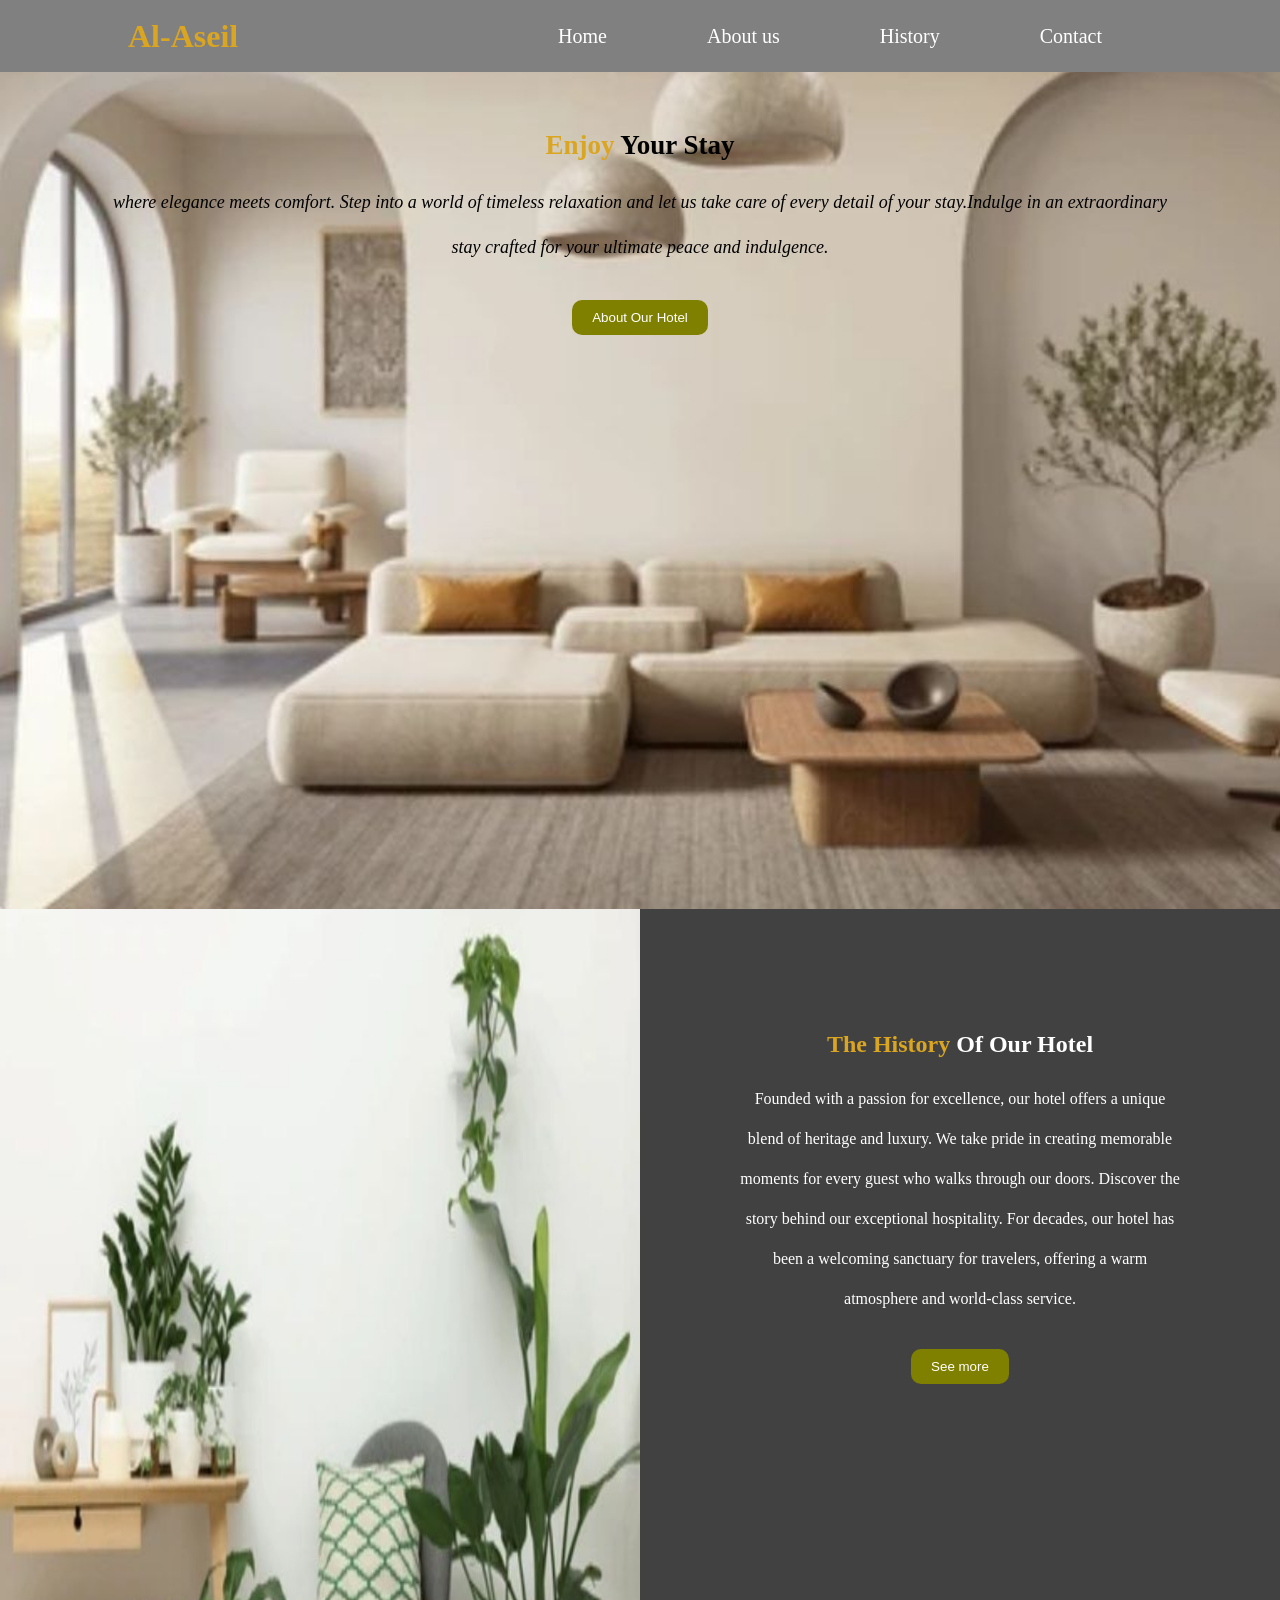
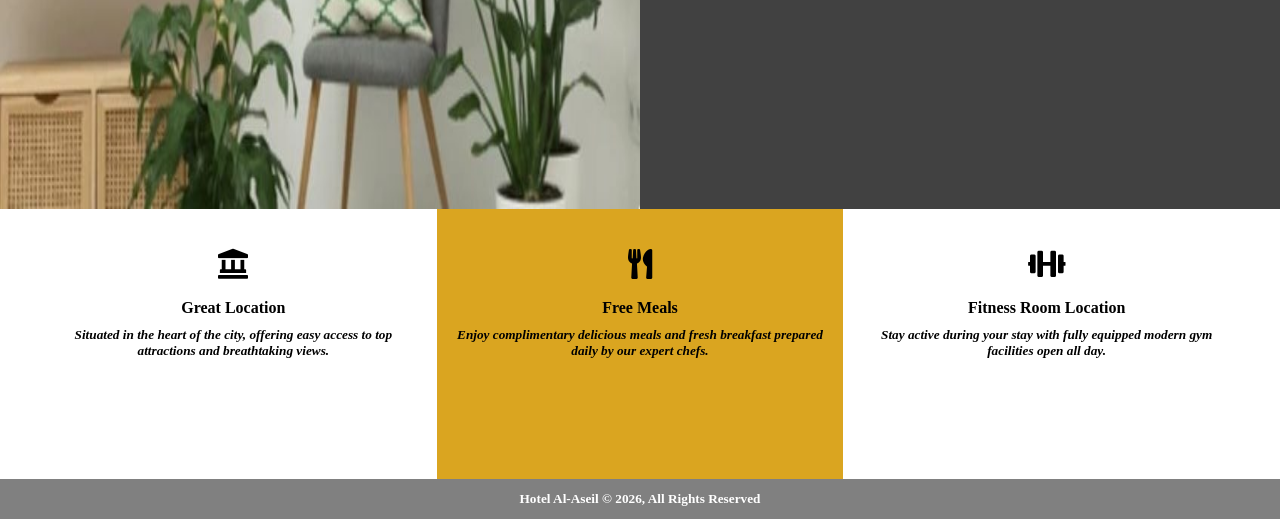
<file: index.html>
<!DOCTYPE html>
<html lang="en">
<head>
    <meta charset="UTF-8">
    <meta name="viewport" content="width=device-width, initial-scale=1.0">
    <title>Document</title>
      <link rel="stylesheet" href="css/all.min.css">  
      <link rel="stylesheet" href="css/style.css">
</head>
<body>
    <header >
     <div class="container">
       <h1>Al-aseil</h1>
       <ul>
            <li><a href="index.html" class="active">Home</a></li>
            <li><a href="about.html">About us</a></li>
            <li><a href="history.html">History</a></li>
            <li><a href="contact.html">Contact</a></li>
        </ul>
     </div>
    </header>
    <main>
        <section id="hero">
            
            <h2>
                <span > Enjoy </span> Your Stay
            </h2>
            <p>where elegance meets comfort. Step into a world of timeless relaxation and let us take care of every detail of your stay.Indulge in an extraordinary stay crafted for your ultimate peace and indulgence.</p>
            <button >
                <a href="about.html"> About Our Hotel</a>
            </button>
            
        </section>

        <section id="sec2">
           
              <div class=" div1">
                <img src="images/photo_٢٠٢٦-٠٧-٢٠_٢٢-٠٧-٠٩ (5).jpg">
                </div>

                <div class="dev2">
                    <h2>
                     <span > The History </span> Of Our Hotel
                    </h2>
                    <p>Founded with a passion for excellence, our hotel offers a unique blend of heritage and luxury. We take pride in creating memorable moments for every guest who walks through our doors. Discover the story behind our exceptional hospitality. For decades, our hotel has been a welcoming sanctuary for travelers, offering a warm atmosphere and world-class service.</p>
                    <button >
                        <a href="history.html">See more</a>
                     </button>
                </div>
            
           
        
        </section>
        <section id="icon1">
            <div class="home">
                <i class="fa-solid fa-landmark"></i>
                <h4>Great Location</h4>
                <h5>Situated in the heart of the city, offering easy access to top attractions and breathtaking views.</h5>
            </div >
            <div class="meals">
                <i class="fa-solid fa-utensils"></i>
                <h4>Free Meals</h4>
                <h5>Enjoy complimentary delicious meals and fresh breakfast prepared daily by our expert chefs.</h5>
            </div>
            <div class="fitness">
                <i class="fa-solid fa-dumbbell"></i>
                <h4>Fitness Room Location</h4>
                <h5>Stay active during your stay with fully equipped modern gym facilities open all day.</h5>

            </div>
        </section>

        
    </main>

    <footer>
        <h5>
            Hotel Al-Aseil &copy; 2026, All Rights Reserved
        </h5>
    </footer>
    
</body>
</html>
</file>
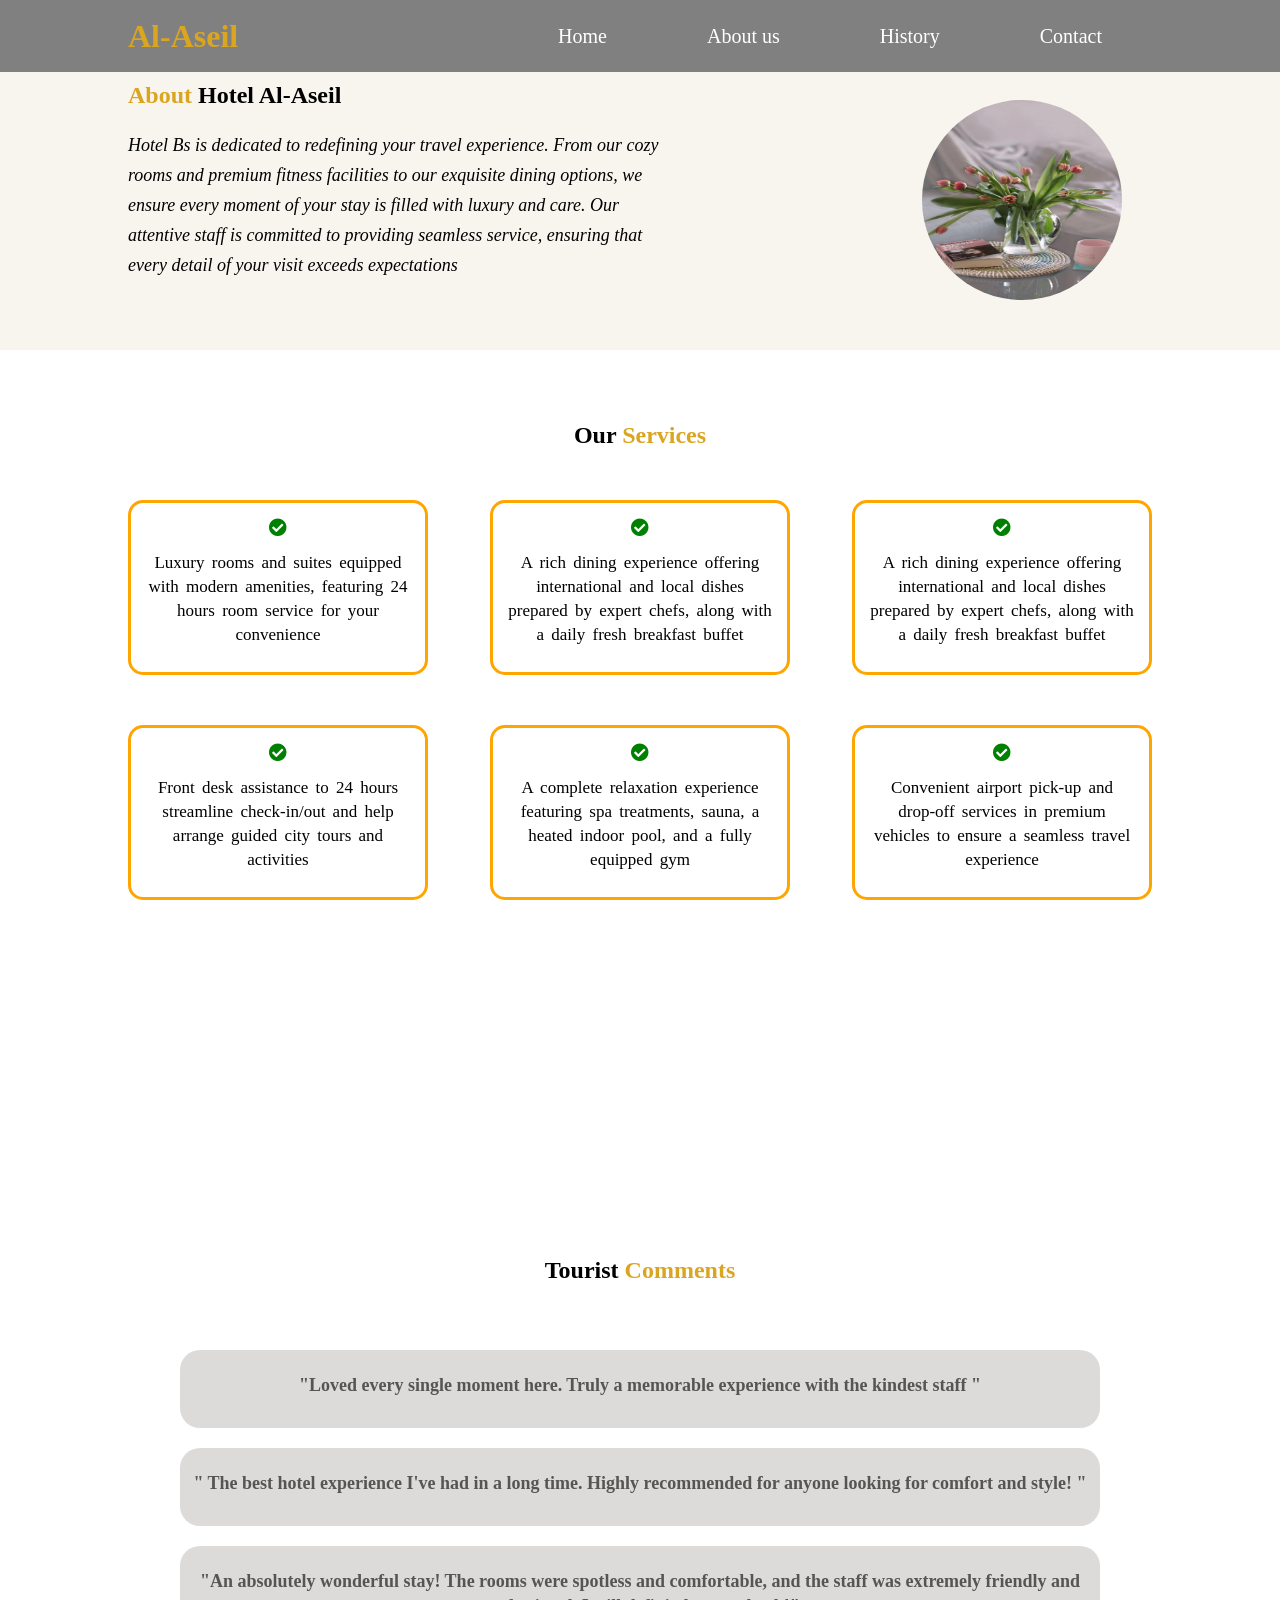
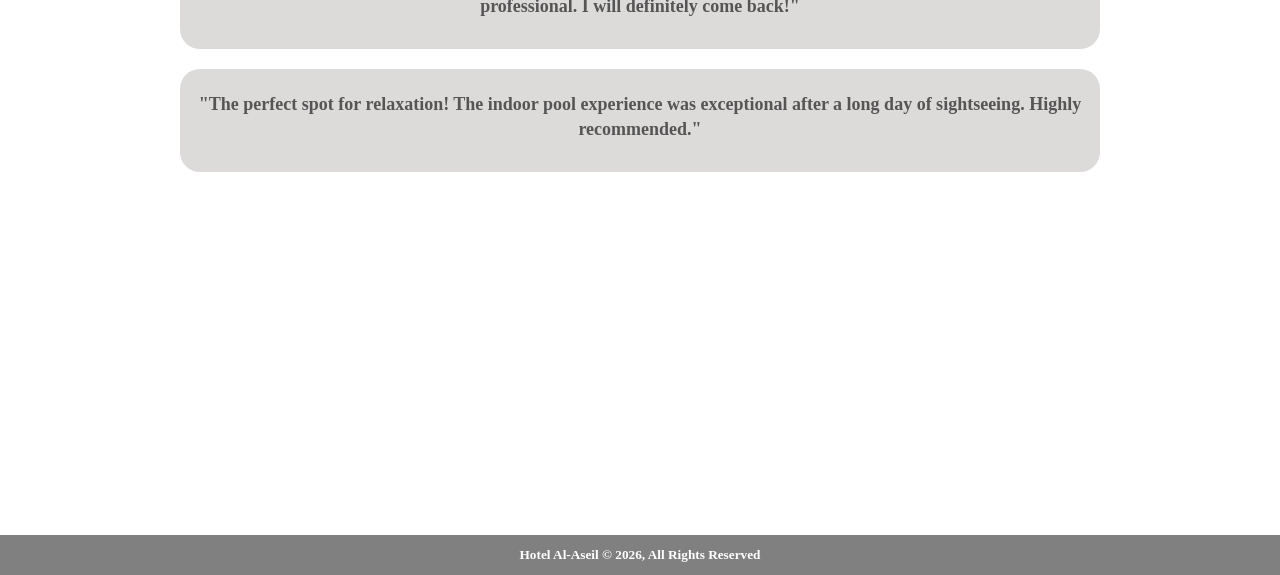
<file: about.html>
<!DOCTYPE html>
<html lang="en">
<head>
    <meta charset="UTF-8">
    <meta name="viewport" content="width=device-width, initial-scale=1.0">
    <title>Document</title>
    <link rel="stylesheet" href="https://unpkg.com/aos@2.3.1/dist/aos.css" />
    <link rel="stylesheet" href="css/all.min.css">
    <link rel="stylesheet" href="css/style.css">
</head>
<body>
     <header id="header">
        <div class="container">
        <div class="div1">
            <h1>Al-aseil</h1>
        </div>

        <div class="div2">
        <ul>
            <li><a href="index.html">Home</a></li>
            <li><a href="about.html" >About us</a></li>
            <li><a href="history.html">History</a></li>
            <li><a href="contact.html">Contact</a></li>
        </ul> </div>
         </div>
    </header>

    <section id="heroAbout1">
     <div class="container">
        <div class="divAbout1">
           <h2>
                <span > About </span> Hotel Al-Aseil
            </h2>
            <p>Hotel Bs is dedicated to redefining your travel experience. From our cozy rooms and premium fitness facilities to our exquisite dining options, we ensure every moment of your stay is filled with luxury and care. Our attentive staff is committed to providing seamless service, ensuring that every detail of your visit exceeds expectations</p> 
        </div>
        <div class="divAbout2">
            <img src="images/photo_٢٠٢٦-٠٧-٢٠_٢٢-٠٧-٢٧.jpg">
        </div>
     </div>
    </section>
     
      <section id="services">
      <h2>Our <span>Services</span> </h2>
        <div class="container">
             
            <div data-aos="flip-left">
                <i class="fa-solid fa-circle-check"></i>
                <p>Luxury rooms and suites equipped with modern amenities, featuring 24 hours room service for your convenience</p>
            </div>
             <div data-aos="flip-left" >
                <i class="fa-solid fa-circle-check"></i>
                <p>A rich dining experience offering international and local dishes prepared by expert chefs, along with a daily fresh breakfast buffet</p>
             </div>
             <div data-aos="flip-left">
                <i class="fa-solid fa-circle-check"></i>
                <p>A rich dining experience offering international and local dishes prepared by expert chefs, along with a daily fresh breakfast buffet</p>
             </div>
             <div data-aos="flip-left">
                <i class="fa-solid fa-circle-check"></i>
                <p>Front desk assistance to 24 hours streamline check-in/out and help arrange guided city tours and activities</p>
             </div>
              <div data-aos="flip-left">
                <i class="fa-solid fa-circle-check"></i>
                <p>A complete relaxation experience featuring spa treatments, sauna, a heated indoor pool, and a fully equipped gym</p>
             </div>
              <div data-aos="flip-left">
                <i class="fa-solid fa-circle-check"></i>
                <p>Convenient airport pick-up and drop-off services in premium vehicles to ensure a seamless travel experience</p>
             </div>
        </div>
    </section>

    <section id="heroAbout2">
         <h2>Tourist <span>Comments</span> </h2>
         <div class="container">
           <p data-aos="fade-left"> "Loved every single moment here. Truly a memorable experience with the kindest staff "</p>

          <p data-aos="fade-left"> " The best hotel experience I've had in a long time. Highly recommended for anyone looking for comfort and style! "</p>
           
          <p data-aos="fade-left">​"An absolutely wonderful stay! The rooms were spotless and comfortable, and the staff was extremely friendly and professional. I will definitely come back!"</p>
          <p data-aos="fade-left">"The perfect spot for relaxation! The indoor pool experience was exceptional after a long day of sightseeing. Highly recommended."</p>
         </div>
    </section>

    <footer>
        <h5>
            Hotel Al-Aseil  &copy; 2026, All Rights Reserved
        </h5>
    </footer>


      <script src="https://unpkg.com/aos@2.3.1/dist/aos.js"></script>
     <script>  
        AOS.init({
            duration: 1000,
            once: true
        });
    </script>
</body>
</html>
</file>
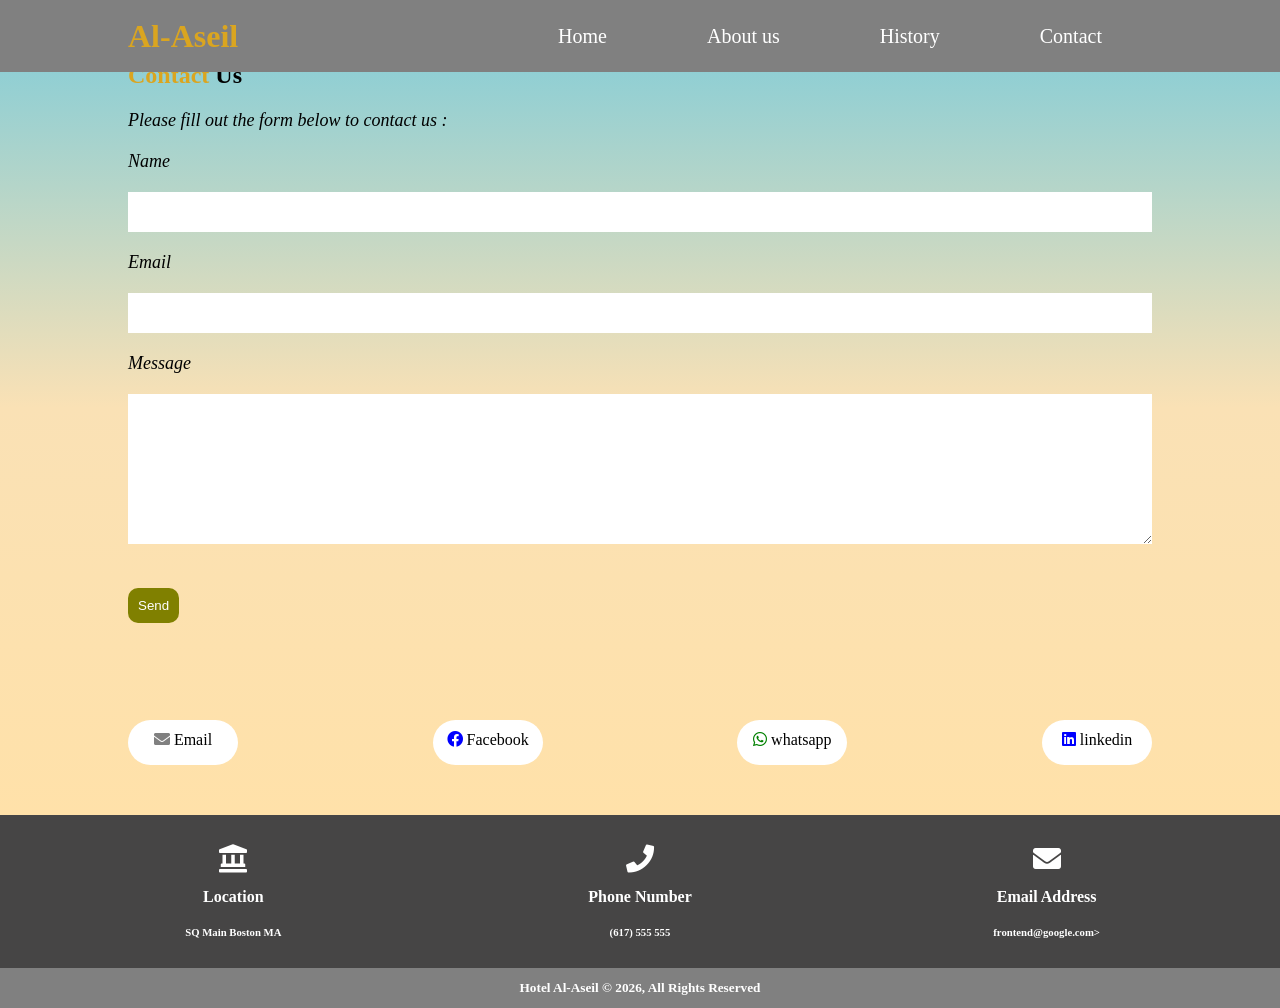
<file: contact.html>
<!DOCTYPE html>
<html lang="en">
<head>
    <meta charset="UTF-8">
    <meta name="viewport" content="width=device-width, initial-scale=1.0">
    <title>Document</title>
    <link rel="stylesheet" href="css/all.min.css">
    <link rel="stylesheet" href="css/style.css">
</head>
<body>
     <header id="header">
        <div class="container">
        <div class="div1">
            <h1>Al-aseil</h1>
        </div>

        <div class="div2">
        <ul>
             <li><a href="index.html">Home</a></li>
            <li><a href="about.html">About us</a></li>
            <li><a href="history.html">History</a></li>
            <li><a href="contact.html" >Contact</a></li>
        </ul> </div>
       </div>
    </header>

    <section id="heroContact">
        <div class="container">
            <h2>
                <span > Contact </span> Us
            </h2>
           <div class="div1">
           
            <p>Please fill out the form below to contact us :</p>
             <div>
                <label for="user Name">Name</label>
                <input type="text" id="user Name" name="name1">
             </div>
             <div>
                <label for="user email">Email</label>
                <input type="text" id="user email" name="name2">
             </div>
             <div>
                <label for="user message">Message</label>
                 <textarea name="name3" id="user message"></textarea>
             </div>
            
                 

            <button>Send</button>
           
          </div>
            <div class="social">
            <div class="email" >
              <i class="fa-solid fa-envelope"></i>
             <a href="mailto:tasneem.o.e.222@gmail.com"> Email</a>
            </div> 
          
          

            <div class="facebook">
             <i class="fa-brands fa-facebook"></i>
             <a href="https://www.facebook.com/share/1DEUECkgCj/"> Facebook</a>
            </div>

            <div class="whatsapp">
             <i class="fa-brands fa-whatsapp"></i>
             <a href="https://wa.me/972567433800" target="_blank">whatsapp</a>
            </div>

            <div class="linkedin">
              <i class="fa-brands fa-linkedin"></i>
              <a href="https://www.linkedin.com/in/tasneemomarismail?utm_source=share_via&utm_content=profile&utm_medium=member_android">linkedin</a>
           </div>
        </div>
    </section>
    <section id="icon">
        
     
        <div class="location">
            <i class="fa-solid fa-landmark"></i>
            <h4>Location</h4>
            <h6>SQ Main Boston MA</h6>
            
        </div>
        <div class="phone ">
            <i class="fa-solid fa-phone"></i>
            <h4>Phone Number</h4>
            <h6>(617) 555 555</h6>
        </div>
        <div class="address">
            <i class="fa-solid fa-envelope"></i>
            <h4>Email Address</h4>
            <h6>frontend@google.com></h6>
        </div>
  
    </section>

    <footer>
        <h5>
            Hotel Al-Aseil  &copy; 2026, All Rights Reserved
        </h5>
    </footer>
</body>
</html>
</file>
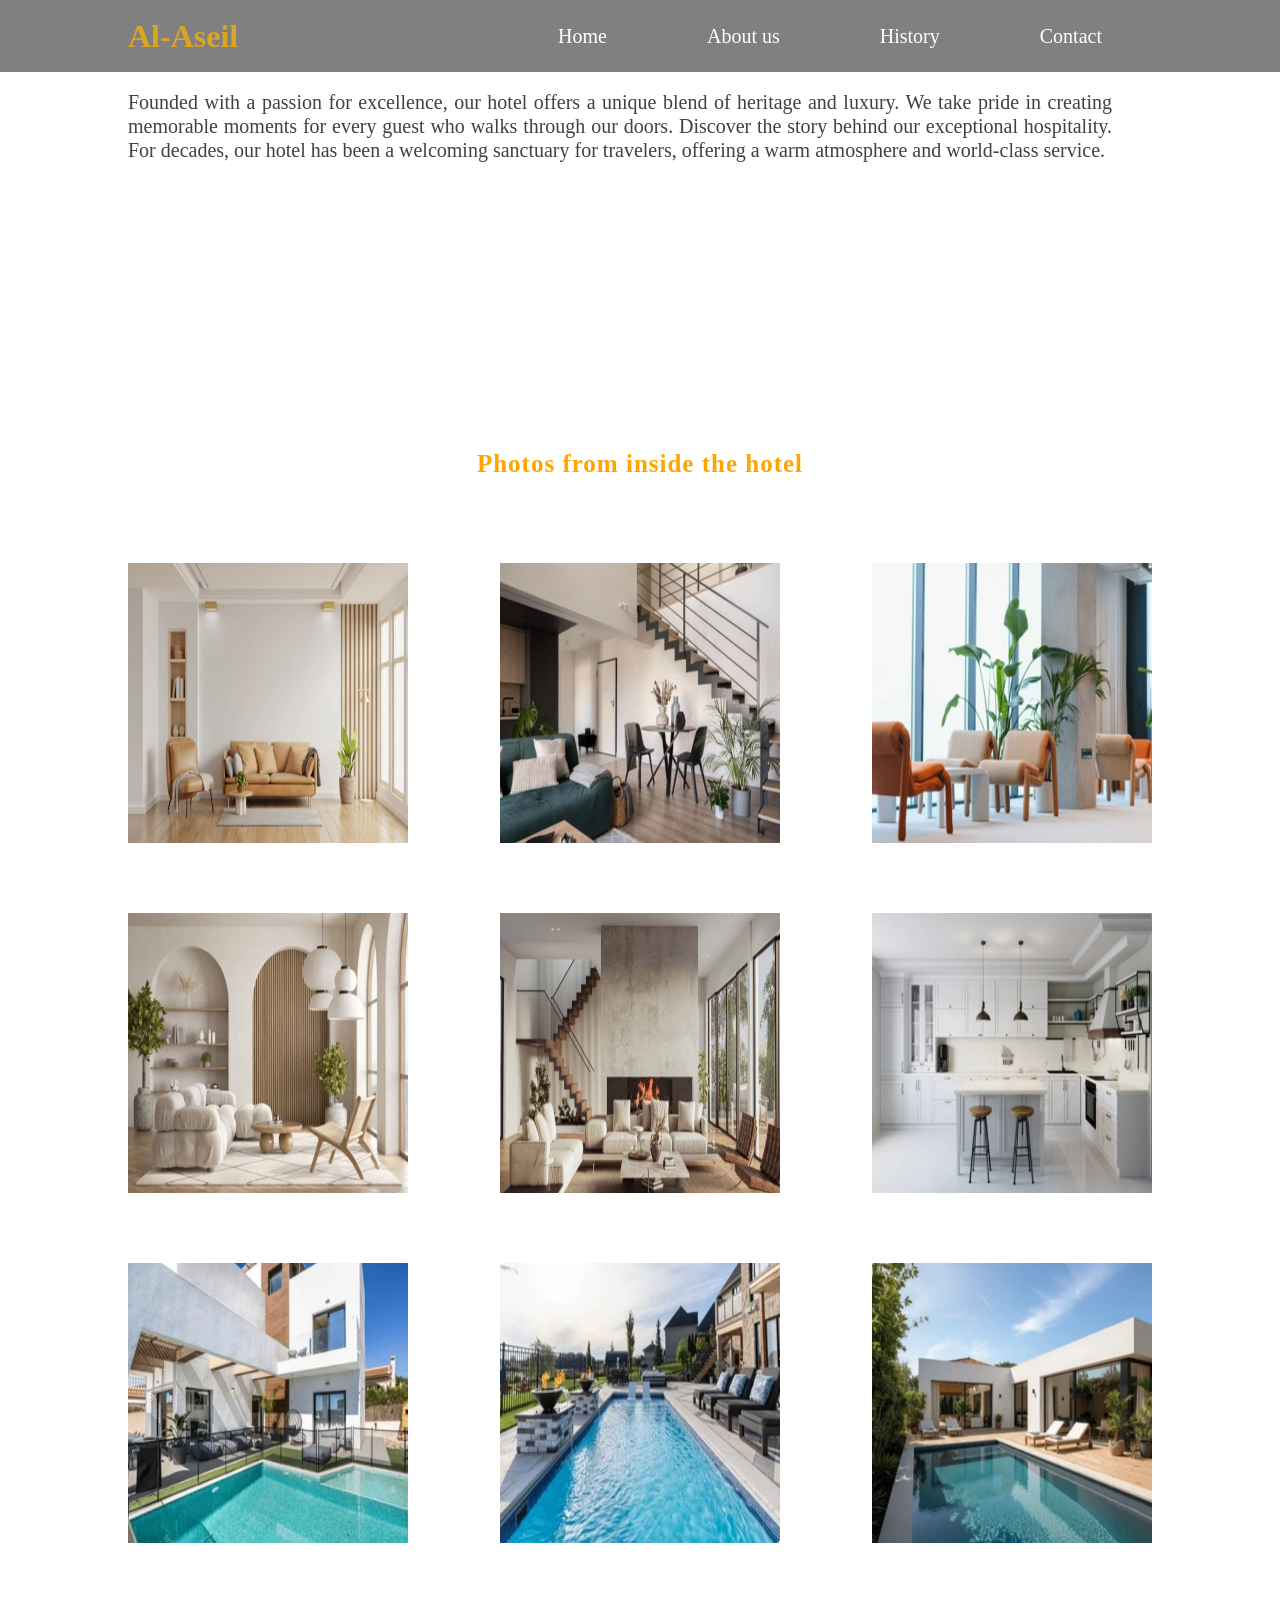
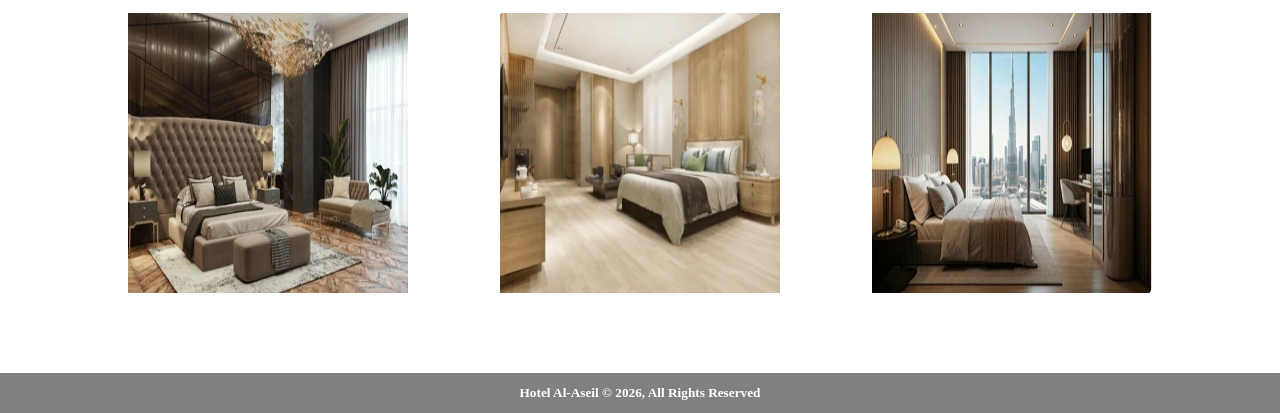
<file: history.html>
<!DOCTYPE html>
<html lang="en">
<head>
    <meta charset="UTF-8">
    <meta name="viewport" content="width=device-width, initial-scale=1.0">
    <title>Document</title>
     <meta name="viewport" content="width=device-width, initial-scale=1.0">
    <title>Document</title>
      <link rel="stylesheet" href="css/all.min.css">  
      <link rel="stylesheet" href="css/style.css">
</head>
<body>
  <header >
     <div class="container">
       <h1>Al-aseil</h1>
       <ul>
            <li><a href="index.html" class="active">Home</a></li>
            <li><a href="about.html">About us</a></li>
            <li><a href="history.html">History</a></li>
            <li><a href="contact.html">Contact</a></li>
        </ul>
     </div>
    </header>

    <section id="history">
      <div class="container">
         <p>Founded with a passion for excellence, our hotel offers a unique blend of heritage and luxury. We take pride in creating memorable moments for every guest who walks through our doors. Discover the story behind our exceptional hospitality. For decades, our hotel has been a welcoming sanctuary for travelers, offering a warm atmosphere and world-class service.</p>
          
        
      </div>
    </section>

    <section id="photos">
      <div class="container">
          <h4>Photos from inside the hotel</h4>

          <img src="images/img1.jpg" alt="">
          <img src="images/img2.jpg" alt="">
          <img src="images/img3.jpg" alt="">
          <img src="images/img4.jpg" alt="">
          <img src="images/img5.jpg" alt="">
          <img src="images/img7.jpg" alt="">
          <img src="images/img8.jpg" alt="">
          <img src="images/img9.jpg" alt="">
          <img src="images/img10.jpg" alt="">
          <img src="images/img11.jpg" alt="">
          <img src="images/img12.jpg" alt="">
          <img src="images/img13.jpg" alt="">

      </div>
    </section>

     <footer>
        <h5>
            Hotel Al-Aseil  &copy; 2026, All Rights Reserved
        </h5>
    </footer>
</body>
</html>
</file>
<file: css/style.css>
*{
    box-sizing: border-box;
    padding: 0;
    margin: 0;
}
.container{
    width: 80%;
    margin:0 auto;

}
header{ 
  background-color: gray;
  position: fixed;
  width: 100%;
  z-index: 1000;
}
header .container {
    display: flex;
    justify-content: space-between;
    align-items: center;
    height: 10vh;
    height: 8vh;
}
header .container h1{
    text-transform: capitalize;
    color: goldenrod;
}

header ul {
    display: flex;
    list-style: none;
    margin: 0;
    padding: 0;
}
 header  ul li{
    padding: 10px;
    margin: 20px;
}  

  header  ul li a{
    text-decoration: none;
    color:white;
    margin: 20px ;
    font-size: 20px; 
}
 header  ul li a:hover{
    color: #dddd3b;
 }

#hero{
    color: black;
    font-size: 18px;
    background-image: url(../images/photo_٢٠٢٦-٠٧-٢٠_٢٢-٠٧-٠٩\ \(6\).jpg);
    height: 101vh;
    background-size: cover;
    text-align: center;
    padding: 110px; ;
    line-height: 45px;
    
}
#hero p{
    font-style: italic;
}
span{
    color: goldenrod;
    line-height: 70px;
}

button , button a{
    color: white;
    background-color: #808000;
    padding: 10px;
    text-align: center;
    margin-top: 30px;
    text-decoration: none;
    border: 0;
    border-radius: 10px;
}
 button:hover{
    transform: scale(1.2);
 }
#sec2{
   display: flex;
   width: 100%;
   min-height: 100vh;
}
#sec2 .div1{
    width: 50%;
}
#sec2 .div1 img {
    width: 100%;
    height: 100%;
    background-size: cover;
  
    
}

#sec2 .dev2{
    color: white;
    width: 50%;
    background-size: cover;
    height: 100vh;
    background-color: #414141;
    padding: 100px;
    line-height: 40px;
    text-align: center;
    background-position-x: left;
}
#heroAbout1 { 
    color: black;
    background-color :rgb(248, 245, 239);
    background-size: cover;
    width: 100%;
    min-height: 30vh;
    line-height: 30px;
    padding-bottom: 40px; 
   padding-top: 60px; 
}
#heroAbout1 .container{
    display: flex;
}
#heroAbout1 .divAbout1 p{
    background-position: left;
    line-height: 30px;
    font-style: italic;
    font-size: 18px;
    margin-right: 30px;
    width: 70%;
}
    
#heroAbout1 .divAbout2 img{
    border-radius: 50%;
    height: 200px ;
    width: 200px ;
    margin-right: 30px;
    margin-top: 40px;
}

#services{
    height: 90vh;
}
#services h2{
     text-align: center;
    margin: 30px;
    padding-top: 20px;
}
#services .container{
    display: flex;
    flex-direction: row;
    justify-content: space-between;
    flex-wrap: wrap;
    gap: 50px;
  
}

#services .container div{
    border: 3px solid orange;
    width: 300px;
    text-align: center;
    padding: 15px;
    border-radius: 15px;
    
}
#services .container i{
    color: green;
    font-size: 18px;
    padding-bottom: 15px;
}
 #services .container div p{
    line-height: 24px;
    word-spacing: 3px;
     font-size: 17px;
     padding-bottom: 10px;
}

#heroAbout2{
    
    align-items: center;
    width: 100%;
    min-height: 100vh;
    padding-bottom: 20px;
}
#heroAbout2 h2{
    color: black;
    text-align: center;
    margin-top: 45px;
}

#heroAbout2 .container{
    display: block;
    width: 75%;
    height: 15vh;
    padding: 25px 20px;
    border-radius: 10px;
    
}

#heroAbout2  p{
    border: 2 solid rgb(247, 244, 244);
    border-radius: 20px;
    background-color: rgb(221, 218, 218);
    color: rgb(85, 85, 85);
    line-height: 25px;
    padding-top: 23px;
    text-align: center;
    padding-bottom: 30px;
    font-size: large;
    font-weight: bold;
    margin-top: 20px;
}
#history{
    width: 100%;
    height: 30vh;
}
#history .container p{
    color: #414141;
    padding-top: 90px;
    font-size: 20px;
    line-height: 24px;
    text-align: justify;
    padding-right: 40px;

}
#photos .container{
     display: flex;
    flex-direction: row;
    justify-content: space-between;
    flex-wrap: wrap;
    gap: 50px;    
    margin-bottom: 80px;
  
}
#photos .container h4{
    color: orange;
    width: 100%;
     text-align: center;
    font-size: 25px;
    letter-spacing: 1px;
    margin-top: 20vh;
    margin-bottom: 15px;
}
#photos .container img{
    margin-top: 20px;
    height: 280px;
    width: 280px;
    
}
#photos .container img:hover{
    transform: scale(1.2);
}
#heroContact{
    color: black;
    padding-top: 40px;
    background:linear-gradient(to top , rgb(255, 225, 169) ,rgb(250, 225, 181),rgb(122, 203, 218));
}
#heroContact h2{
    left: 20px;
}
#heroContact div .div1{  
    
    display: inline-block;
    width: 100%;
    height: 60vh;
    
}

#heroContact p , label{
    font-style: italic;
    font-size: 18px;
   
}

#heroContact input {
    width: 100%;
    height: 30px;
    background-color: white;
    padding: 20px;
    outline: none;
    border: 0;
    margin-top: 20px;
    margin-bottom: 20px;
}
#heroContact textarea{
    width: 100%;
    height: 150px;
    background-color: white;
    padding: 20px;
    outline: none;
    border: 0;
    margin-top: 20px;
    margin-bottom: 20px;
    
}
#heroContact p{
   margin-bottom: 20px;
}
#heroContact button {
  margin-top: 20px;
  border: 0;
}
#heroContact .social{
    display: flex;
    padding-top: 70px;
    padding-bottom: 50px;
    justify-content: space-between;
    gap: 20px;
}
#heroContact .social div{
    border: 2 solid orange;
    border-radius: 25px;
    background-color: white;
    height: 45px;
    width: 110px;
    text-align: center;
    padding: 11px;
    
}
#heroContact .social div:hover{
    transform: scale(1.1);
    background-color: rgb(172, 171, 171);
}
#heroContact .social a {
    text-decoration: none;
    color: black;
}
#heroContact .social .email i{
    color: grey;
}
#heroContact .social .facebook i{
    color: blue;

}
#heroContact .social .whatsapp{
    color: green;
}
#heroContact .social .linkedin{
    color: blue;
}
#icon {
    color: white;
    display: flex;
    padding: 30px;
    width: 100%;
    background-color: rgb(70, 69, 69);
}
#icon .location{
    width: calc(100%/3);
    text-align: center;
    background-position: right;
}
#icon .phone{
    width: calc(100%/3);
    text-align: center;
    background-position: center;
}
#icon .address{
    width: calc(100%/3);
    text-align: center;
    background-position: left;
}
#icon h4{
    margin-bottom: 20px;
}

#icon i{
    
    font-size: 28px;
    margin-bottom: 15px;
    
}

#icon1{
    display: flex;
    padding: 30px;
    width: 100%;
    height: 30vh;
    text-align: center;
    padding-top: 0px;
    padding-bottom: 0;
}
#icon1 .home {
     width: calc(100%/3);
     background-position: right;
     background-color: white;
     color: black;
     padding-top: 40px;
}
#icon1 .meals {
     width: calc(100%/3);
     background-position: center;
     background-color: goldenrod;
     background-size: cover;
     color: black;
      padding-top: 40px;
}
#icon1 .fitness {
     width: calc(100%/3);
     background-position: left;
     background-color: white;
     color: black;
      padding-top: 40px;
}
 
#icon1 h4{
    margin-bottom: 10px;
    margin-top: 20px;
    
}
#icon1 h5{
    padding-left: 20px;
    padding-right: 20px;
    font-style: italic;
}

#icon1 .home i , .meals i , .fitness i{
    font-size: 30px;

}
footer h5{
    text-align: center;
    color: white;
    background-color:gray ;
    height: 40px;
    line-height: 40px;
}
</file>
